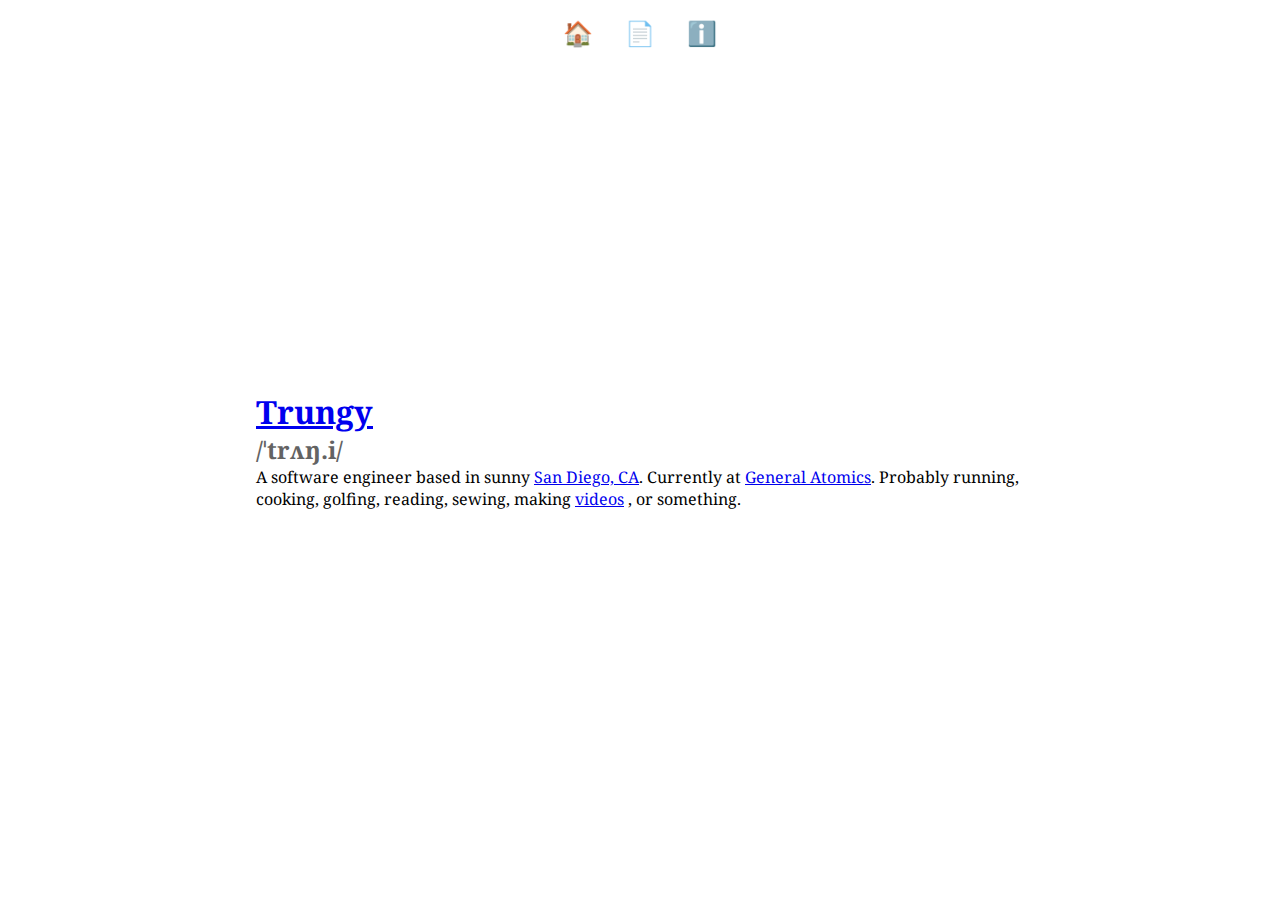
<file: index.html>
<!DOCTYPE html>
<html lang="en">
<head>
    <meta charset="UTF-8">
    <meta name="viewport" content="width=device-width, initial-scale=1.0">
    <title>Trungy</title>
    <link href="https://fonts.googleapis.com/css2?family=Noto+Serif:wght@400;700&display=swap" rel="stylesheet">
    <link rel="stylesheet" href="style.css">
</head>
<body>
    <nav class="navbar">
        <a href="/" title="Home" aria-label="Trungy">🏠</a>
        <a href="/resume.html" title="Resume" aria-label="Resume">📄</a>
        <a href="/about.html" title="About" aria-label="About">ℹ️</a>
    </nav>
      
    <div class="container">
        <div class="definition">
            <h1 id="name"><a href="about.html">Trungy</a></h1>
            <h2 id="pronunciation">/ˈtrʌŋ.i/</h2>
            <p id="description">
                A software engineer based in sunny 
                <a href="https://www.google.com/maps/place/San+Diego,+CA/
                @32.715738,-117.1610838,12z/data=!3m1!4b1!4m6!3m5!1s0x80d
                9530fad921e63:0x8a9fec6d4c04b8b3!8m2!3d32.715738!4d-117.1
                610838!16zL20vMDFlZ2Nt?entry=ttu&g_ep=EgoyMDI1MTAyNC4wIKX
                MDSoASAFQAw%3D%3D" target="_blank" class="link">San Diego, CA</a>.
                Currently at 
                <a href="https://www.generalatomics.com/" target="_blank" class="link">General Atomics</a>.
                Probably running, cooking, golfing, reading, sewing, making 
                <a href="https://www.youtube.com/@trungy" target="_blank" class="link">videos</a>
                , or something.
            </p>
        </div>
    </div>
</body>
</html>
</file>
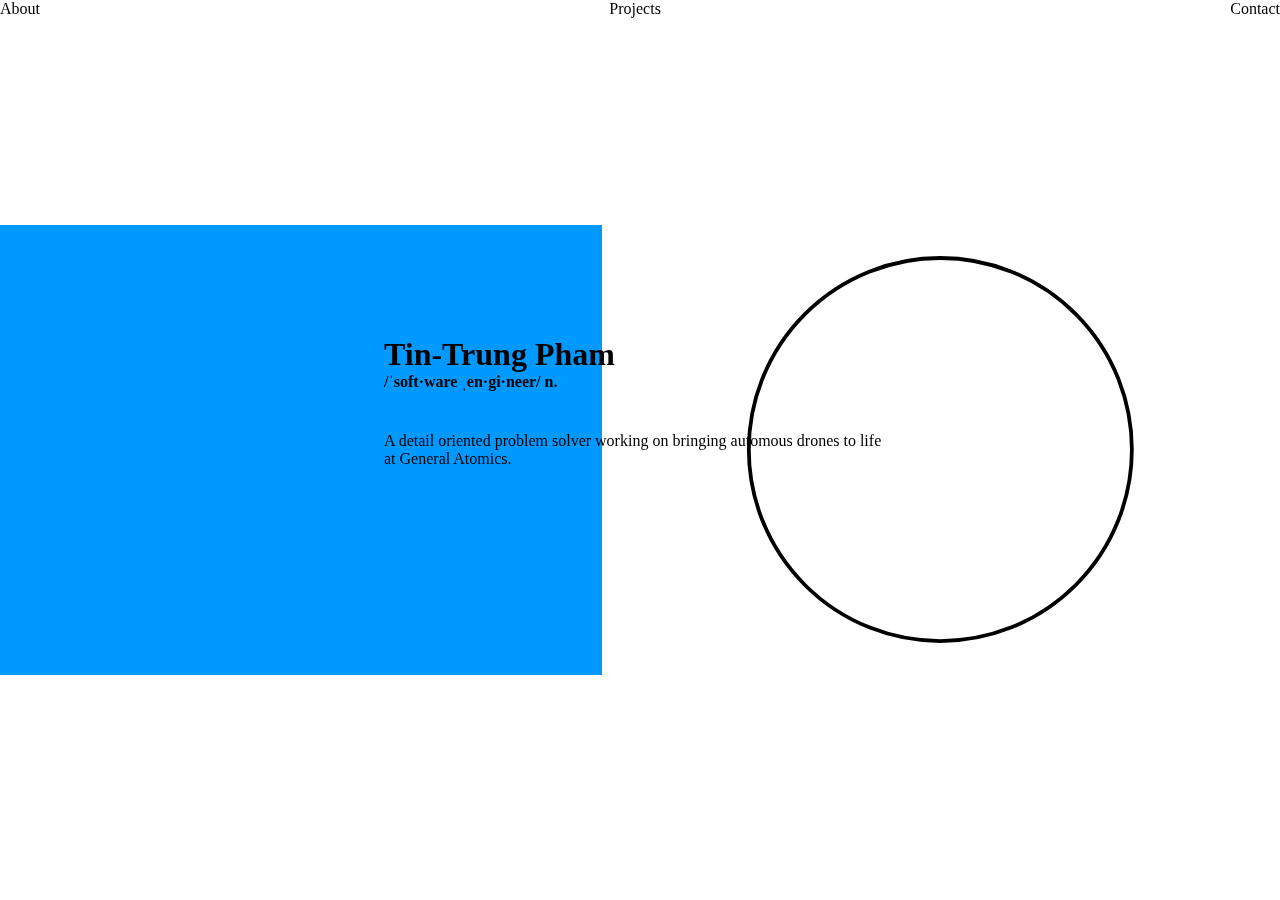
<file: Lightbox/index.html>
<!DOCTYPE html>
<html lang="en">
<head>
    <meta charset="UTF-8">
    <meta name="viewport" content="width=device-width, initial-scale=1.0">
    <title>Lightbox</title>
    <link rel="stylesheet" href="style.css">
</head>
<body>
    <div class="navbar">
        <section class="about">About</section>
        <section class="projects">Projects</section>
        <section class="contact">Contact</section>
    </div>
    <main>
        <div class="definition">
            <h1 class="name">Tin-Trung Pham</h1>
            <h2 class="description">
                <span class="pronunciation">/ˈsoft·ware ˌen·gi·neer/</span>
                <span class="word-class">n.</span>
            </h2>
        </div>
        <div class="slide-container">
            <div class="slide" id="0">
                <div class="top-part">
                    <img src="images/0.jpg" alt="Blue Box">
                    <svg width="720" height="720" viewBox="0 0 720 720" fill="none" xmlns="http://www.w3.org/2000/svg">
                        <circle cx="359.5" cy="359.5" r="203.5" stroke="black" stroke-width="4"/>
                    </svg>                        
                    <div class="slide-info">
                        A detail oriented problem solver working on bringing
                        automous drones to life at General Atomics.
                    </div>
                </div>
                <div class="bottom-part">
                    <img class="bottom-img" src="images/1.jpg" alt="Blue Box">
                </div>
            </div>
            <div class="slide" id="1">
                <div class="top-part">
                    <img src="images/1.jpg" alt="Yellow Box">
                    <svg width="720" height="720" viewBox="0 0 720 720" fill="none" xmlns="http://www.w3.org/2000/svg">
                        <path d="M409.573 288.581L410.021 289.963H573.515L442.422 385.207L441.246 386.061L441.695 387.443L491.767 541.55L360.676 446.307L359.5 445.453L358.324 446.307L227.232 541.55L277.305 387.443L277.754 386.061L276.578 385.207L145.485 289.963H308.979L309.427 288.581L359.5 134.473L409.573 288.581Z" stroke="black" stroke-width="4"/>
                    </svg>
                    <div class="slide-info">
                        An amateur runner that's trying his best to run away
                        from injuries and hopefully into Boston.
                    </div>
                </div>
                <div class="bottom-part">
                    <img class="bottom-img" src="images/2.jpg" alt="Yellow Box Bottom">
                </div>
            </div>
            <div class="slide" id="2">
                <div class="top-part">
                    <img src="images/2.jpg" alt="Green Box">
                    <svg width="720" height="720" viewBox="0 0 720 720" fill="none" xmlns="http://www.w3.org/2000/svg">
                        <rect x="161" y="161" width="398" height="398" stroke="black" stroke-width="4"/>
                    </svg>
                    <div class="slide-info">
                        A baker that would rather spend 36 hours making a
                        single loaf of bread rather than spend $10 at a bakery.
                    </div>
                </div>
                <div class="bottom-part">
                    <img class="bottom-img" src="images/3.jpg" alt="Green Box Bottom">
                </div>
            </div>
            <div class="slide" id="3">
                <div class="top-part">
                    <img src="images/3.jpg" alt="Red Box">
                    <svg width="720" height="720" viewBox="0 0 720 720" fill="none" xmlns="http://www.w3.org/2000/svg">
                        <path d="M548.793 469H171.207L360 142L548.793 469Z" stroke="black" stroke-width="4"/>
                    </svg>
                    <div class="slide-info">
                        A tailor out of necessity, trying to make his clothes and
                        everyone else's clothes fit a little bit better.
                    </div>
                </div>
                <div class="bottom-part">
                    <img class="bottom-img" src="images/0.jpg" alt="Red Box Bottom">
                </div>
            </div>
        </div>
    </main>
    <script src="script.js"></script>
</body>
</html>
</file>
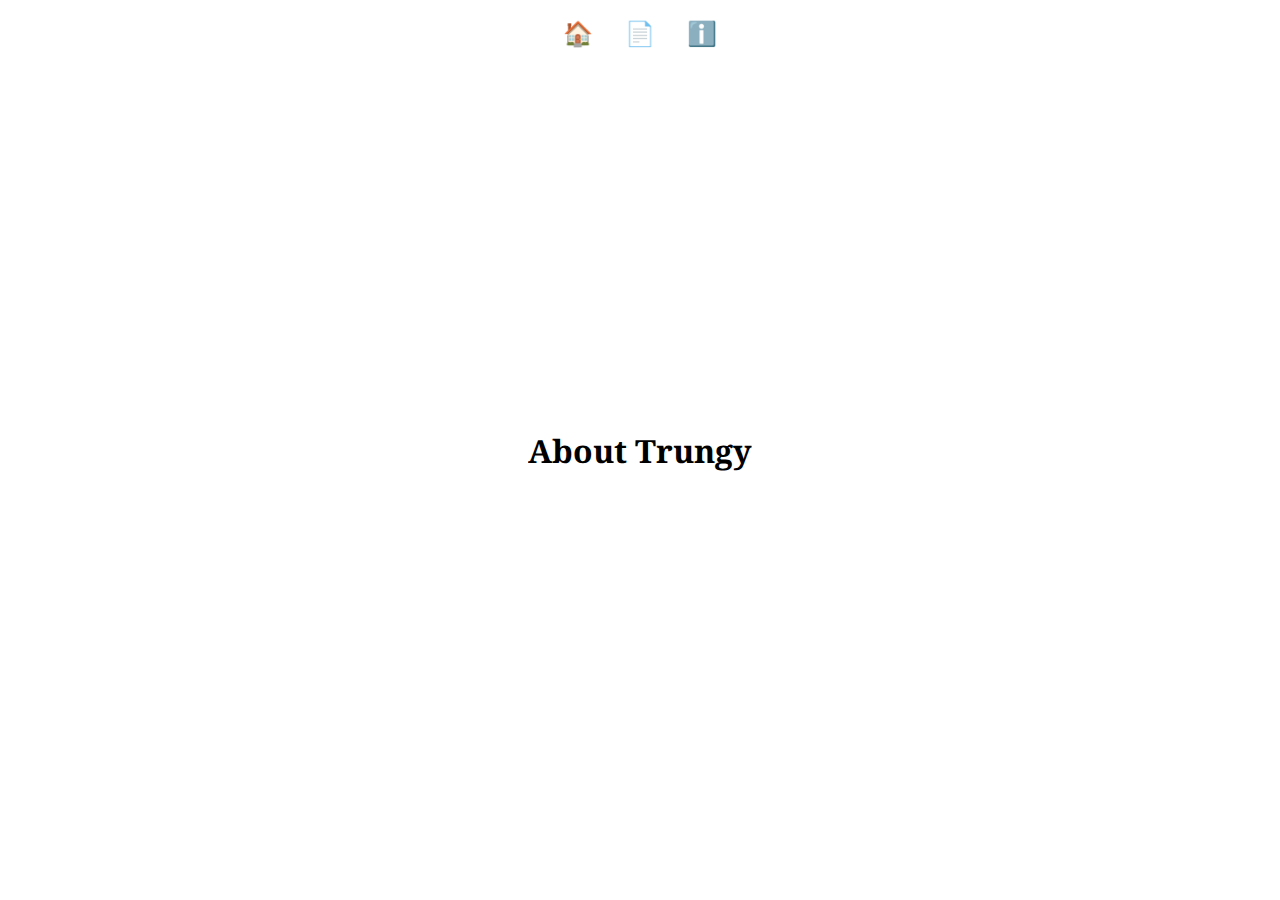
<file: about.html>
<!DOCTYPE html>
<html lang="en">
<head>
    <meta charset="UTF-8">
    <meta name="viewport" content="width=device-width, initial-scale=1.0">
    <title>About Trungy</title>
    <link href="https://fonts.googleapis.com/css2?family=Noto+Serif:wght@400;700&display=swap" rel="stylesheet">
    <link rel="stylesheet" href="style.css">
</head>
<body>
    <nav class="navbar">
        <a href="/" title="Home" aria-label="Trungy">🏠</a>
        <a href="/resume.html" title="Resume" aria-label="Resume">📄</a>
        <a href="/about.html" title="About" aria-label="About">ℹ️</a>
    </nav>
    <div class="container">
        <div class="about">
            <h1>About Trungy</h1>
        </div>
    </div>
</body>
</html>
</file>
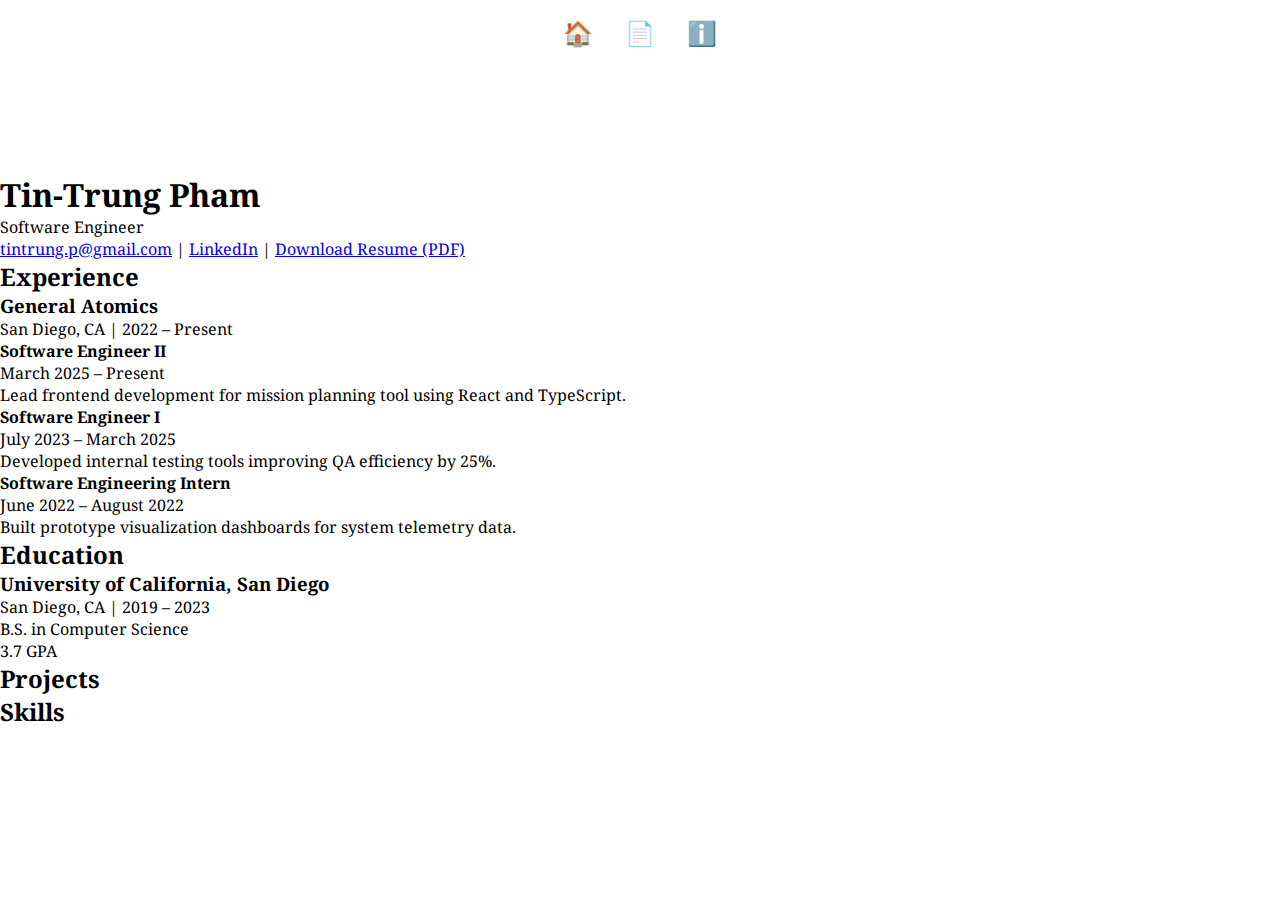
<file: resume.html>
<!DOCTYPE html>
<html lang="en">
<head>
    <meta charset="UTF-8">
    <meta name="viewport" content="width=device-width, initial-scale=1.0">
    <title>Trungy's Resume</title>
    <link href="https://fonts.googleapis.com/css2?family=Noto+Serif:wght@400;700&display=swap" rel="stylesheet">
    <link rel="stylesheet" href="style.css">
</head>
<body>
    <nav class="navbar">
        <a href="/" title="Home" aria-label="Trungy">🏠</a>
        <a href="/resume.html" title="Resume" aria-label="Resume">📄</a>
        <a href="/about.html" title="About" aria-label="About">ℹ️</a>
    </nav>
<main class="resume">
    <header>
        <h1>Tin-Trung Pham</h1>
        <p>Software Engineer</p>
        <p><a href="mailto:tintrung.p@gmail.com">tintrung.p@gmail.com</a> | 
           <a href="https://linkedin.com/in/tintrungp">LinkedIn</a> | 
           <a href="trungy-resume.pdf" download>Download Resume (PDF)</a></p>
      </header>
    <section class="experience">
        <h2>Experience</h2>
      
        <article class="company">
            <h3>General Atomics</h3>
            <p class="location">San Diego, CA | 2022 – Present</p>
        
            <article class="role">
                <h4>Software Engineer II</h4>
                <p class="dates">March 2025 – Present</p>
                <ul>
                    <li>Lead frontend development for mission planning tool using React and TypeScript.</li>
                </ul>
            </article>
        
            <article class="role">
                <h4>Software Engineer I</h4>
                <p class="dates">July 2023 – March 2025</p>
                <ul>
                    <li>Developed internal testing tools improving QA efficiency by 25%.</li>
                </ul>
            </article>
        
            <article class="role">
                <h4>Software Engineering Intern</h4>
                <p class="dates">June 2022 – August 2022</p>
                <ul>
                    <li>Built prototype visualization dashboards for system telemetry data.</li>
                </ul>
            </article>
        </article>
    </section>
    <section class="Education">
        <h2>Education</h2>
        <article class="school">
            <h3>University of California, San Diego</h3>
            <p class="location">San Diego, CA | 2019 – 2023</p>
            <p class="degree">B.S. in Computer Science</p>
            <p class="gpa">3.7 GPA</p>
        </article>
    </section>
    <section class="Projects">
        <h2>Projects</h2>
    </section>
    <section class="Skills">
        <h2>Skills</h2>
    </section>
</main>
</body>
</html>
</file>
<file: Lightbox/style.css>
.navbar {
    position: fixed;
    top: 0;
    left: 0;
    width: 100%;
    display: flex;
    justify-content: space-between;
    align-items: center;
    z-index: 100;
}

.navbar :hover {
    cursor: pointer;
}

.definition {
    position: absolute;
    top: 40%;
    left: 50%;
    transform: translate(-50%, -50%);
    width: 40%;
    z-index: 100;
    text-align: left;
    transition: transform 0.5s ease-in-out;
}

.definition.hidden-up {
    transform: translate(-50%, -1000%);
}

.name {
    margin-bottom: 0;
    font-size: 2rem;
    font-weight: bold;
}

.description {
    margin-top: 0;
    font-size: 1rem;
}
.slide-container {
    position: fixed;
    top: 0;
    left: 0;
    width: 100%;
    height: 100%;
    display: flex;
    overflow: hidden;
}

.slide {
    position: fixed;
    top: 0;
    left: 0;
    width: 100%;
    height: 100%;
    display: flex;
    flex-direction: column;
    transition: transform 0.5s ease-in-out;
}

.top-part,
.bottom-part {
    position: absolute;
    width: 100%;
    height: 100%;
    display: flex;
    justify-content: center;
    align-items: center;
    transition: transform 0.5s ease-in-out;
}

.top-part {
    top: 0;
    transform: translateY(0);
}

.bottom-part {
    top: 0;
    transform: translateY(100%);
}

.slide.vertical-down .top-part {
    transform: translateY(-100%);
}

.slide.vertical-down .bottom-part {
    transform: translateY(0);
}

.bottom-img {
    width: 50%;
    height: 50%;
    object-fit: cover;
    visibility: visible;
}

.slide img {
    width: 50%;
    height: 50%;
    object-fit: cover;
    visibility: visible; 
}
.slide-info {
    position: absolute;
    width: 40%;
    text-align: left;
}
</file>
<file: style.css>
/* 1. Reset or normalize */
* {
    margin: 0;
    padding: 0;
    box-sizing: border-box;
  }

  /* 2. Base styles */
:root {
    /* Background colors */
    --primary: oklch(0.9 0 100);
    --bg: oklch(0.1 0 264);
    --bg-dark: oklch(0.2 0 264);
    --bg-light: oklch(0.3 0 264);

    /* Text colors */
    --text: oklch(0.9 0 260);
    --text-muted: oklch(0.5 0 260);

    /* Shadow colors */
    --shadow-sm: 
    inset 0 1px 2px 0 oklch(0.95 0 100), /* Top inset highlight */
    0 1px 2px 0 oklch(0.15 0 100),  /* Darker, smaller shadow */
    0 2px 4px 0 oklch(0.08 0 100);  /* Lighter, larger shadow */
    
    --shadow-md: 
    inset 0 1px 2px oklch(0.95 0 100), /* Top inset highlight */
    0 2px 4px oklch(0.15 0 100),    /* Darker, smaller shadow */
    0 4px 8px oklch(0.08 0 100);    /* Lighter, larger shadow */
    
    --shadow-lg: 
    inset 0 1px 2px oklch(0.95 0 100), /* Top inset highlight */
    0 4px 6px oklch(0.15 0 100),    /* Darker, smaller shadow */
    0 8px 16px oklch(0.08 0 100);   /* Lighter, larger shadow */
}

::selection {
  background-color: oklch(0.75 0.17 72);
  color: var(--bg);
}

html {
  font-family: "Noto Serif", serif;
}

body.light { 
  --primary: oklch(0.9 0 100);
  --bg: oklch(0.1 0 264);
  --bg-dark: oklch(0.2 0 264);
  --bg-light: oklch(0.3 0 264);

  --text: oklch(0.9 0 260);
  --text-muted: oklch(0.7 2 260);
}

.navbar {
  position: fixed;
  top: 0;
  left: 0;
  width: 100%;
  display: flex;
  justify-content: center;
  align-items: center;
  margin-top: 1rem;
}

.navbar a {
  text-decoration: none;
  color: var(--text);
  font-size: 1.5rem;
  margin: 0 1rem;
}

.container {
  display: flex;
  justify-content: center;
  align-items: center;
  height: 100vh;
}


/* index.html */
.definition {
  width: 60vw;
  /* height removed - will adjust to content */
}

#name {

}

#pronunciation {
  color: var(--text-muted);
}

#description {

}

/* resume.html */
.resume {
  display: flex;
  flex-direction: column;
  align-items: left;
  justify-content: center;
  height: 100vh;
}
</file>
